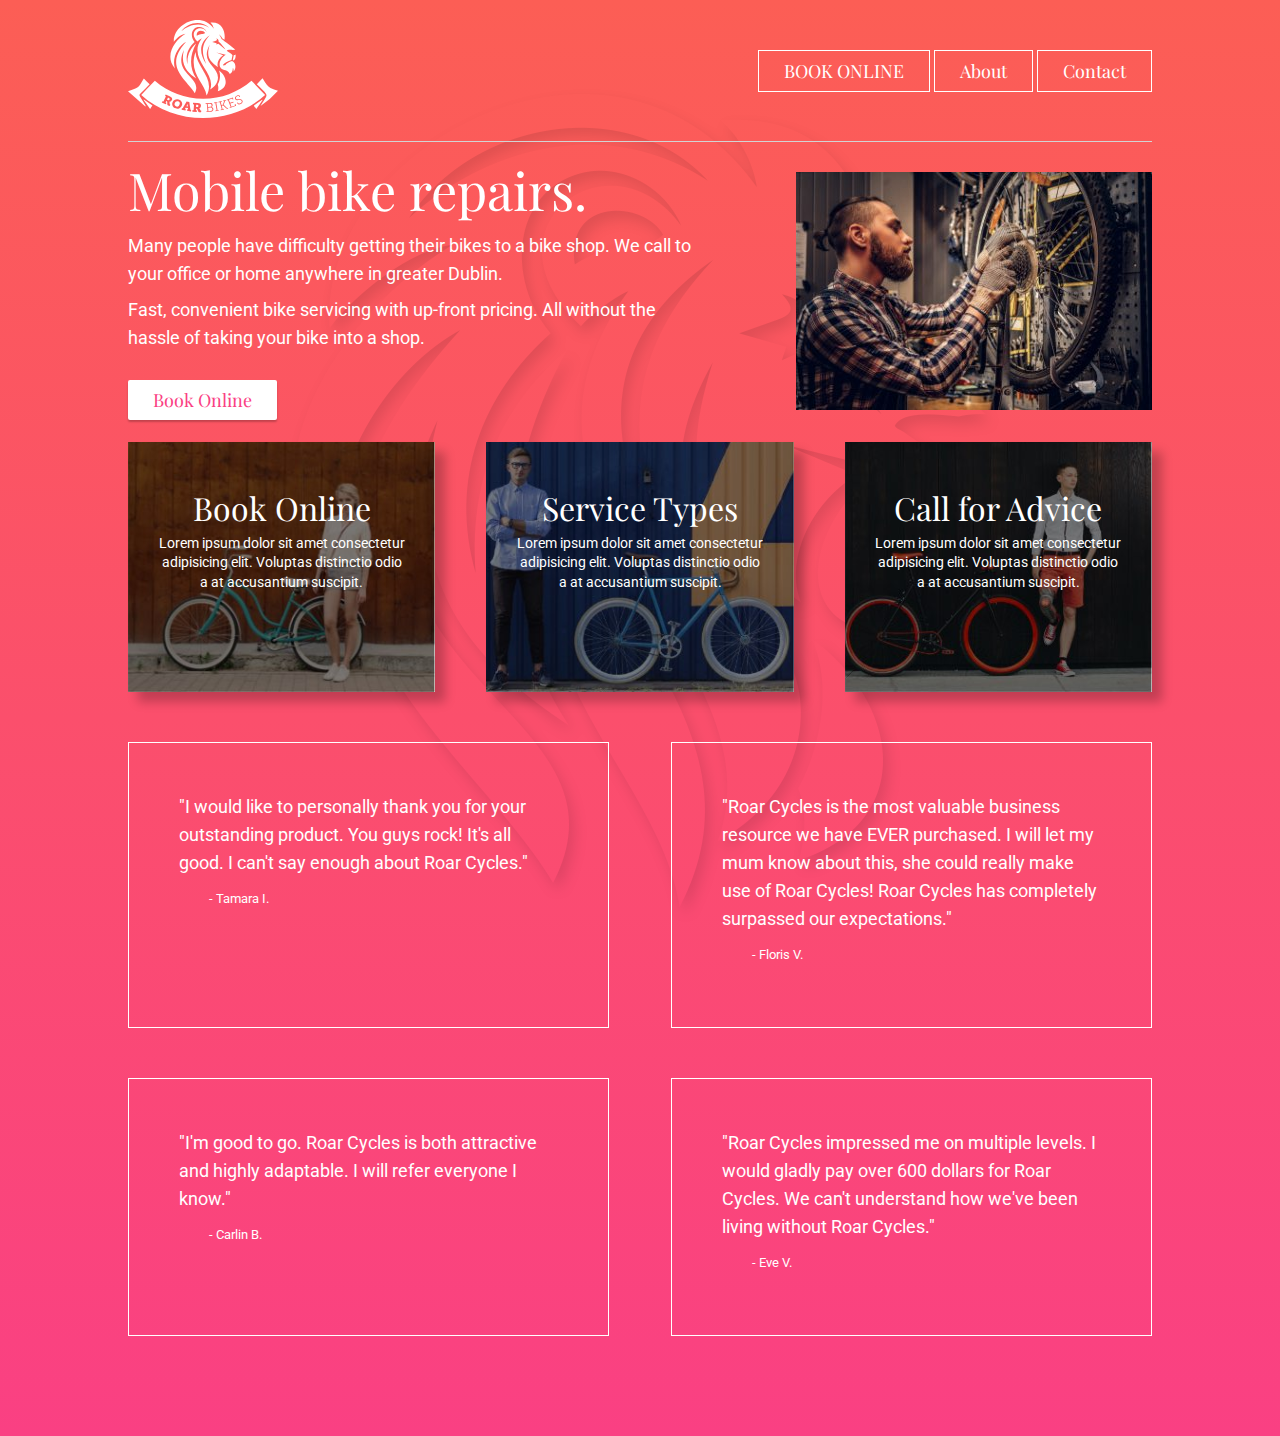
<file: index.html>
<!DOCTYPE html>
<html lang="en">
<head>
    <meta charset="UTF-8">
    <meta http-equiv="X-UA-Compatible" content="IE=edge">
    <meta name="viewport" content="width=device-width, initial-scale=1.0">
    <title>Roar Cycle - Bike Repairs in Dublin</title>

    <!-- This is Eric Meyers CSS reset -->
    <link rel="stylesheet" href="css-reset.css">

    <!-- This is my own style sheet -->
    <link rel="stylesheet" href="style.css">
    <link href="https://fonts.googleapis.com/css2?family=Playfair+Display&family=Roboto:wght@300&display=swap" rel="stylesheet">
    <link rel="stylesheet" href="https://use.fontawesome.com/releases/v5.15.4/css/all.css" integrity="sha384-DyZ88mC6Up2uqS4h/KRgHuoeGwBcD4Ng9SiP4dIRy0EXTlnuz47vAwmeGwVChigm" crossorigin="anonymous">
</head>


<body>
    <div class="container">
        <header>
            <div class="logo">
                <a href="index.html">
                    <img src="/images/logo-roar-bikes.svg" alt="Roar Bikes Logo">
                </a>
            </div>
            <nav>
                <div class="navbutton">
                    <a href="#">BOOK ONLINE</a>
                    
                    <div class="dropdown">
                        <div class="navbutton"><a href="#">Parts Delivery</a></div>
                        <div class="navbutton"><a href="#">Request Callback</a></div>
                        <div class="navbutton"><a href="#">Onsite Service</a></div>
                    </div>

                </div>
                <div class="navbutton">
                    <a href="#">About</a>
                </div>
                <div class="navbutton">
                    <a href="contact-us.html">Contact</a>
                </div>
            </nav>
        </header>

        <main>
            <div class="herobox1">
                <h1>Mobile bike repairs.</h1>
                <p>Many people have difficulty getting their bikes to a bike shop. We call to your office or home anywhere in greater Dublin.</p>
                <p>Fast, convenient bike servicing with up-front pricing. All without the hassle of taking your bike into a shop.
                </p>
                <a href="test-page.html" class="mybutton">Book Online</a>            
            </div>

            <div class="herobox2">
                <img src="images/image-bike-repair-service.jpg" alt="person servicing a bike in dublin">
            </div>
        </main>



        <div class="cards">
            <div class="card1">
                <a href="#">
                    <i class="fas fa-motorcycle"></i>
                    <h2>Book Online</h2>
                    <p>Lorem ipsum dolor sit amet consectetur adipisicing elit. Voluptas distinctio odio a at accusantium suscipit.</p>
                </a>
            </div>
            <div class="card2">
                <a href="#">
                    <i class="fas fa-cog"></i>
                    <h2>Service Types</h2>
                    <p>Lorem ipsum dolor sit amet consectetur adipisicing elit. Voluptas distinctio odio a at accusantium suscipit.</p>
                </a>
            </div>
            <div class="card3">
                <a href="#">
                    <i class="fas fa-phone"></i>
                    <h2>Call for Advice</h2>
                    <p>Lorem ipsum dolor sit amet consectetur adipisicing elit. Voluptas distinctio odio a at accusantium suscipit.</p>
                </a>
            </div>
        </div>


        <div class="testimonials">

            <div class="tbox">
                <p>"I would like to personally thank you for your outstanding product. You guys rock! It's all good. I can't say enough about Roar Cycles."</p>
                <p>- Tamara I.</p>
            </div>

            <div class="tbox">
                <p>"Roar Cycles is the most valuable business resource we have EVER purchased. I will let my mum know about this, she could really make use of Roar Cycles! Roar Cycles has completely surpassed our expectations."
                </p>
                <p>- Floris V.</p>
            </div>

            <div class="tbox">
                <p>"I'm good to go. Roar Cycles is both attractive and highly adaptable. I will refer everyone I know."</p>
                <p>- Carlin B.</p>
            </div>

            <div class="tbox">
                <p>"Roar Cycles impressed me on multiple levels. I would gladly pay over 600 dollars for Roar Cycles. We can't understand how we've been living without Roar Cycles."</p>
                <p>- Eve V.</p>
            </div>
            

        </div>


    </div>
</body>
</html>
</file>
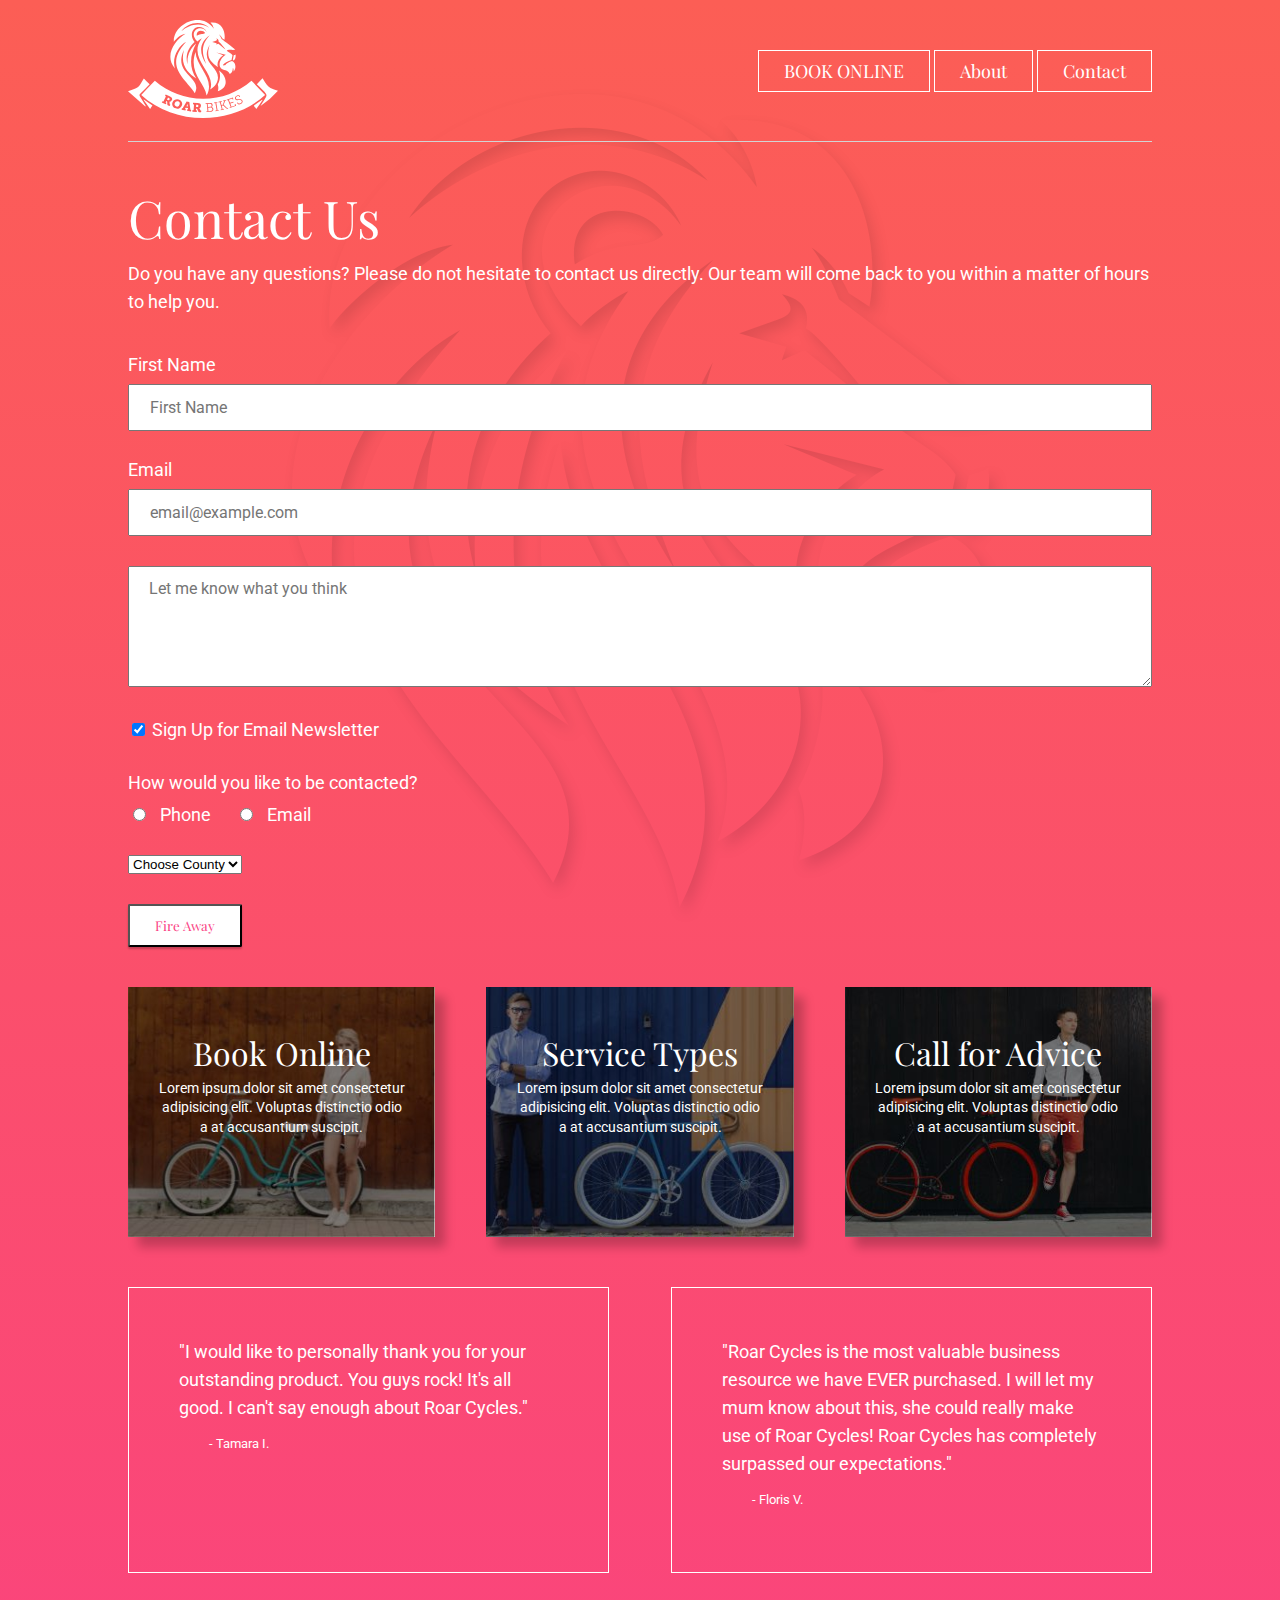
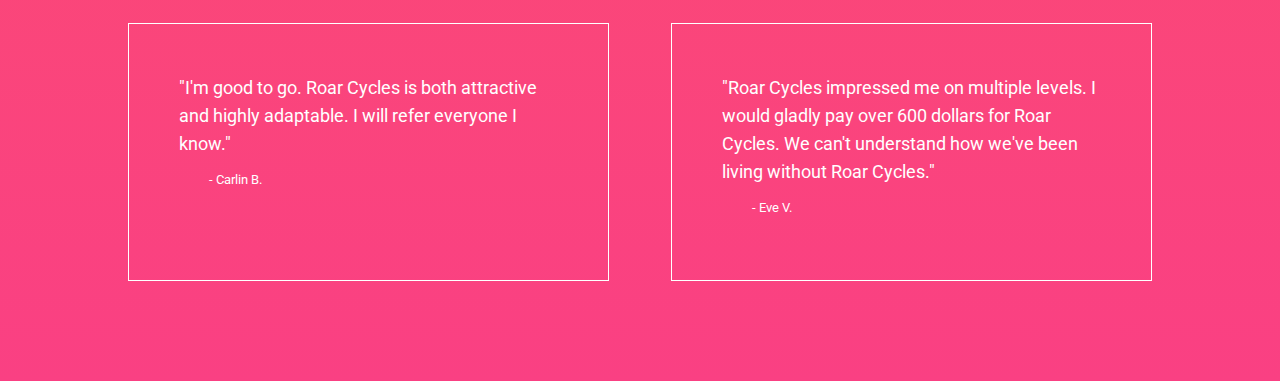
<file: contact-us.html>
<!DOCTYPE html>
<html lang="en">
<head>
    <meta charset="UTF-8">
    <meta http-equiv="X-UA-Compatible" content="IE=edge">
    <meta name="viewport" content="width=device-width, initial-scale=1.0">
    <title>Roar Cycle - Contact Us Details Address Phone</title>
    <meta name="description" content="Contact details for Roar - 57 Moryglare Abbey, Dublin, w23c1k2. Phone +353 5465481">

    <!-- This is Eric Meyers CSS reset -->
    <link rel="stylesheet" href="css-reset.css">

    <!-- This is my own style sheet -->
    <link rel="stylesheet" href="style.css">
    <link href="https://fonts.googleapis.com/css2?family=Playfair+Display&family=Roboto:wght@300&display=swap" rel="stylesheet">
    <link rel="stylesheet" href="https://use.fontawesome.com/releases/v5.15.4/css/all.css" integrity="sha384-DyZ88mC6Up2uqS4h/KRgHuoeGwBcD4Ng9SiP4dIRy0EXTlnuz47vAwmeGwVChigm" crossorigin="anonymous">
</head>


<body>
    <div class="container">
        <header>
            <div class="logo">
                <a href="index.html">
                    <img src="/images/logo-roar-bikes.svg" alt="Roar Bikes Logo">
                </a>
            </div>
            <nav>
                <div class="navbutton">
                    <a href="#">BOOK ONLINE</a>
                    
                    <div class="dropdown">
                        <div class="navbutton"><a href="#">Parts Delivery</a></div>
                        <div class="navbutton"><a href="#">Request Callback</a></div>
                        <div class="navbutton"><a href="#">Onsite Service</a></div>
                    </div>

                </div>
                <div class="navbutton">
                    <a href="#">About</a>
                </div>
                <div class="navbutton">
                    <a href="#">Contact</a>
                </div>
            </nav>
        </header>





        <div class="main2">

            <h1>Contact Us</h1>
            <p>Do you have any questions? Please do not hesitate to contact us directly. Our team will come back to you within a matter of hours to help you.</p>

            <form action="mail.php" method="post">
                <div class="inputwrapper">
            
                    <label for="name" class="newline">First Name</label>
                    <input type="text" name="name" id="name" placeholder="First Name">
                </div>

                <div class="inputwrapper">
                    <label for="email" class="newline">Email</label>
                    <input type="email" name="email" id="email" placeholder="email@example.com">
                </div>

                <div class="inputwrapper">
                    <textarea name="message" id="message" cols="100" rows="5" placeholder="Let me know what you think"></textarea>
                </div>

                <div class="inputwrapper">
                    <input type="checkbox" name="email-sub" id="email-sub" value="yes-sign-me-up" checked>
                    <label for="email-sub">Sign Up for Email Newsletter</label>
                </div>

                <div class="inputwrapper">
                    <p>How would you like to be contacted?</p>
                    <input type="radio" name="contact-pref" id="phone" value="phone">
                    <label for="phone" class="margin-right-a">Phone</label>

                    <input type="radio" name="contact-pref" id="email2" value="email">
                    <label for="email2">Email</label>
                </div>

                <div class="inputwrapper">

                    <select name="county" id="county">

                        <option value="Not-Chosen">Choose County</option>
                        <option value="Limerick">Limerick</option>
                        <option value="Galway">Galway</option>
                        <option value="Dublin">Dublin</option>


                    </select>

                </div>

                <input type="submit" value="Fire Away" class="mybutton">

            </form>

        </div>





        <div class="cards">
            <div class="card1">
                <a href="#">
                    <i class="fas fa-motorcycle"></i>
                    <h2>Book Online</h2>
                    <p>Lorem ipsum dolor sit amet consectetur adipisicing elit. Voluptas distinctio odio a at accusantium suscipit.</p>
                </a>
            </div>
            <div class="card2">
                <a href="#">
                    <i class="fas fa-cog"></i>
                    <h2>Service Types</h2>
                    <p>Lorem ipsum dolor sit amet consectetur adipisicing elit. Voluptas distinctio odio a at accusantium suscipit.</p>
                </a>
            </div>
            <div class="card3">
                <a href="#">
                    <i class="fas fa-phone"></i>
                    <h2>Call for Advice</h2>
                    <p>Lorem ipsum dolor sit amet consectetur adipisicing elit. Voluptas distinctio odio a at accusantium suscipit.</p>
                </a>
            </div>
        </div>


        <div class="testimonials">

            <div class="tbox">
                <p>"I would like to personally thank you for your outstanding product. You guys rock! It's all good. I can't say enough about Roar Cycles."</p>
                <p>- Tamara I.</p>
            </div>

            <div class="tbox">
                <p>"Roar Cycles is the most valuable business resource we have EVER purchased. I will let my mum know about this, she could really make use of Roar Cycles! Roar Cycles has completely surpassed our expectations."
                </p>
                <p>- Floris V.</p>
            </div>

            <div class="tbox">
                <p>"I'm good to go. Roar Cycles is both attractive and highly adaptable. I will refer everyone I know."</p>
                <p>- Carlin B.</p>
            </div>

            <div class="tbox">
                <p>"Roar Cycles impressed me on multiple levels. I would gladly pay over 600 dollars for Roar Cycles. We can't understand how we've been living without Roar Cycles."</p>
                <p>- Eve V.</p>
            </div>
            

        </div>


    </div>
</body>
</html>
</file>
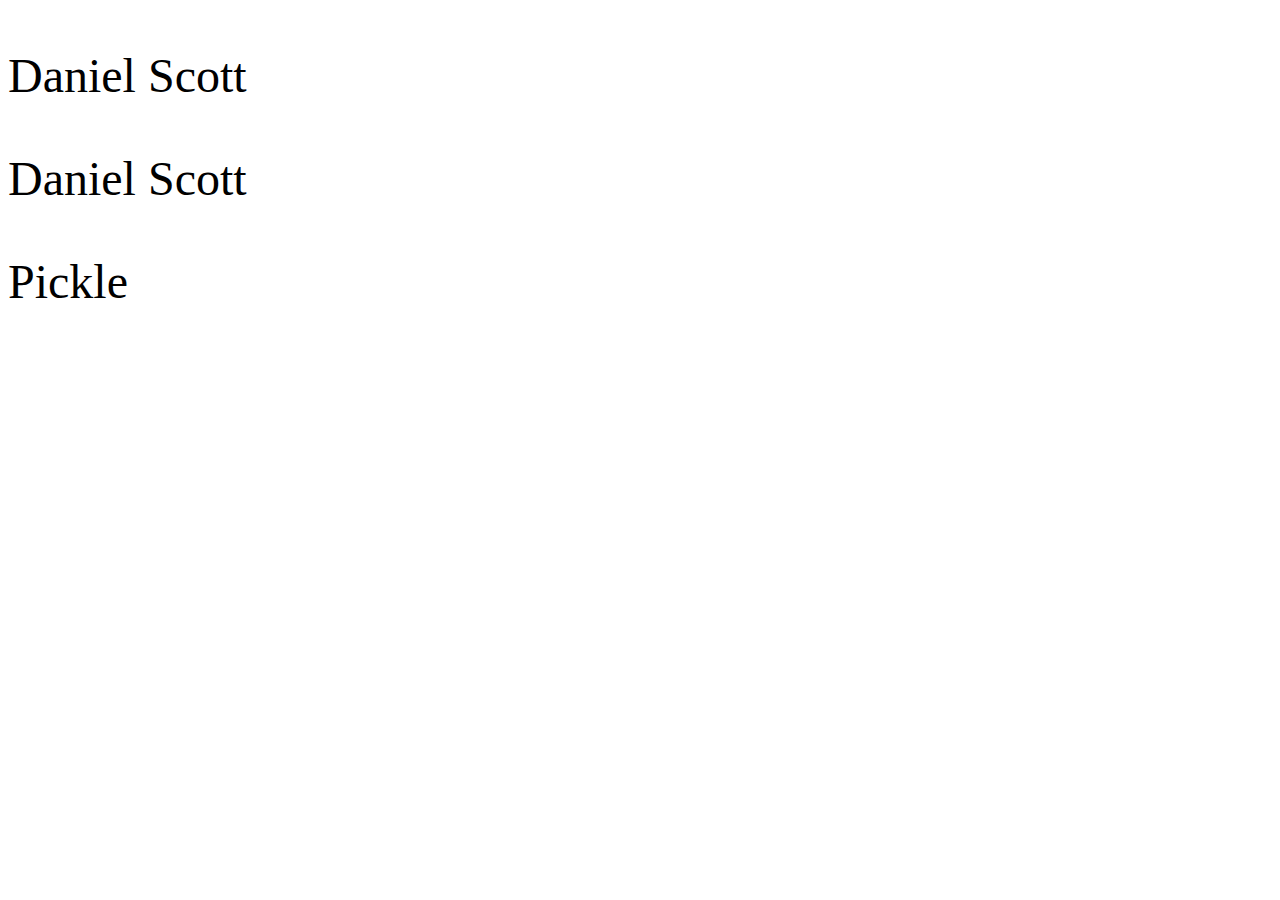
<file: fontcraziness.html>
<!DOCTYPE html>
<html lang="en">
<head>
    <meta charset="UTF-8">
    <meta http-equiv="X-UA-Compatible" content="IE=edge">
    <meta name="viewport" content="width=device-width, initial-scale=1.0">
    <title>Document</title>
    <style>
        .badsize {
            font-size: 48px;
        }

        .goodsize {
            font-size: 3rem;
        }

        .mybox {
            font-size: 2em;
        }


    </style>




</head>
<body>
    <p class="badsize">Daniel Scott</p>
    <p class="goodsize">Daniel Scott</p>
    <div class="mybox">
        <p class="goodsize">Pickle</p>
    </div>
</body>
</html>
</file>
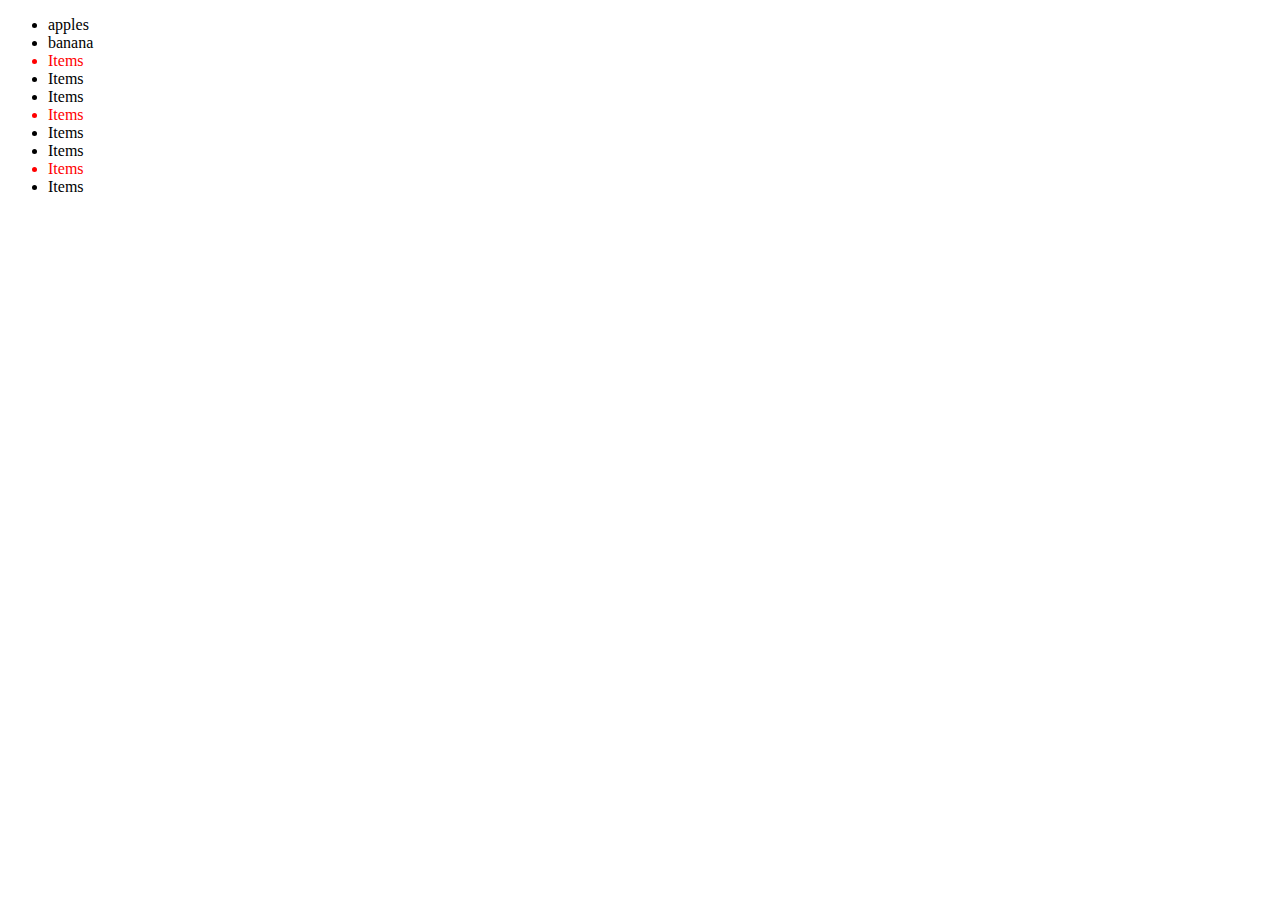
<file: pseudo-class-play.html>
<!DOCTYPE html>
<html lang="en">
<head>
    <meta charset="UTF-8">
    <meta http-equiv="X-UA-Compatible" content="IE=edge">
    <meta name="viewport" content="width=device-width, initial-scale=1.0">
    <title>Document</title>

    <style>

        ul :nth-child(3n) {
            color: red;
        }

    </style>

</head>
<body>
    

<ul>
    <li>apples</li>
    <li>banana</li>
    <li>Items</li>
    <li>Items</li>
    <li>Items</li>
    <li>Items</li>
    <li>Items</li>
    <li>Items</li>
    <li>Items</li>
    <li>Items</li>
</ul>


</body>
</html>
</file>
<file: style.css>
html {
    background-image: linear-gradient(#FC5E55, #FA4083);
}

body {
    background-image: url(images/image-lion-background.png);
    background-position: top center;
    background-repeat: no-repeat;
    font-family: 'Roboto', sans-serif;
    color: white;
    font-size: 1.125rem;
    /* font-weight: 600; */
}

a {
    color: white;
    text-decoration: none;
}

.container {
    width: 1024px;
    min-height: 300px;
    margin-left: auto;
    margin-right: auto;
}

header {
    width: 1024px;
    display: flex;
    padding-top: 20px;
    padding-bottom: 20px;
    align-items: center;
    border-bottom: 1px solid lightgrey;
}

.logo {
    flex: 1;
}

nav {
    flex: 1;
    text-align: right;
}



main {
    min-height: 300px;
    display: flex;
    align-items: center;
}

.main2 {
    min-height: 300px;
    padding-top: 50px;
}

.cards {
    display: flex;
    justify-content: space-between;
    text-align: center;

}

.card1 {
    background-image: url(images/image-background-card1.jpg);
    background-size: cover;
    background-position: bottom;
    min-height: 250px;
    width: 30%;
    box-shadow: 10px 10px 10px rgba(0, 0, 0, 0.228);
}

.card2 {
    background-image: url(images/image-background-card2.jpg);
    background-size: cover;
    background-position: bottom;
    width: 30%;
    min-height: 250px;
    box-shadow: 10px 10px 10px rgba(0, 0, 0, 0.228);
}

.card3 {
    background-image: url(images/image-background-card3.jpg);
    background-size: cover;
    background-position: bottom;
    width: 30%;
    min-height: 250px;
    box-shadow: 10px 10px 10px rgba(0, 0, 0, 0.228);
}

.card1, .card2, .card3 {
    padding: 30px 30px 20px 30px;
    box-sizing: border-box;
}

.herobox1 {
    flex: 2;
    padding-right: 100px;
}

.herobox2 {
    flex: 1;
}

h1 {
    font-size: 3.25rem;
    font-family: 'Playfair Display', serif;
    margin-bottom: 1rem;
    text-shadow: 0px 2px 2px rgba(0, 0, 0, 0.);
}

h2 {
    font-size: 2rem;
    font-family: 'Playfair Display', serif;
    margin-top: 20px;
}

p {
    line-height: 1.75rem;
    margin-bottom: 0.5rem;
}

.cards p {
    font-size: 0.85rem;
    line-height: 1.2rem;
    margin-top: 10px;
}

.cards i {
    font-size: 100px;
}

.mybutton {
    background-color: white;
    color: #FA4083;
    font-family: 'Playfair Display', serif;
    padding: 11px 25px;
    border-radius: 2px;
    box-shadow: 0px 2px 2px rgba(0, 0, 0, 0.226);
}

.mybutton:hover {
    background-color: rgb(64, 196, 152);
    transition-duration: 1s;
}

a.mybutton {
    display: inline-block;
    margin-top: 20px;
}

.navbutton {
    font-family: 'Playfair Display', serif;
    padding: 11px 25px;
    border: 1px solid white;
    display: inline-block;
    position: relative;
}

.testimonials {
    display: flex;
    flex-wrap: wrap;
    justify-content: space-between;
    margin-bottom: 100px;
}

.tbox {
    width: 47%;
    padding: 50px;
    border: 1px solid white;
    box-sizing: border-box;
    margin-top: 50px;
}

/* .tbox :last-child {
    font-size: .8rem;
} */

.tbox p:last-of-type {
    font-size: 0.8rem;
    padding-left: 30px;
}

.dropdown {
    display: none;
    position: absolute;
    z-index: 1;
    padding-top: 20px;
    text-align: center;
}

.navbutton:hover .dropdown {
    display: block;
}

.dropdown .navbutton {
    width: 120px;
    background-color: white;
}

.dropdown .navbutton a {
    color: magenta
}

.inputwrapper {
    margin-bottom: 30px;
}

input[type=text], input[type=email], textarea {
    padding: 12px 20px;
    width: 100%;
    font-family: 'Roboto', sans-serif;
    font-size: 1rem;
    box-sizing: border-box;
}

.newline {
    display: block;
    margin-bottom: 10px;
}

.margin-right-a {
    margin-right: 20px
}

input[type=radio] {
    margin-right: 10px;
}

form {
    margin: 40px 0px;
}
</file>
